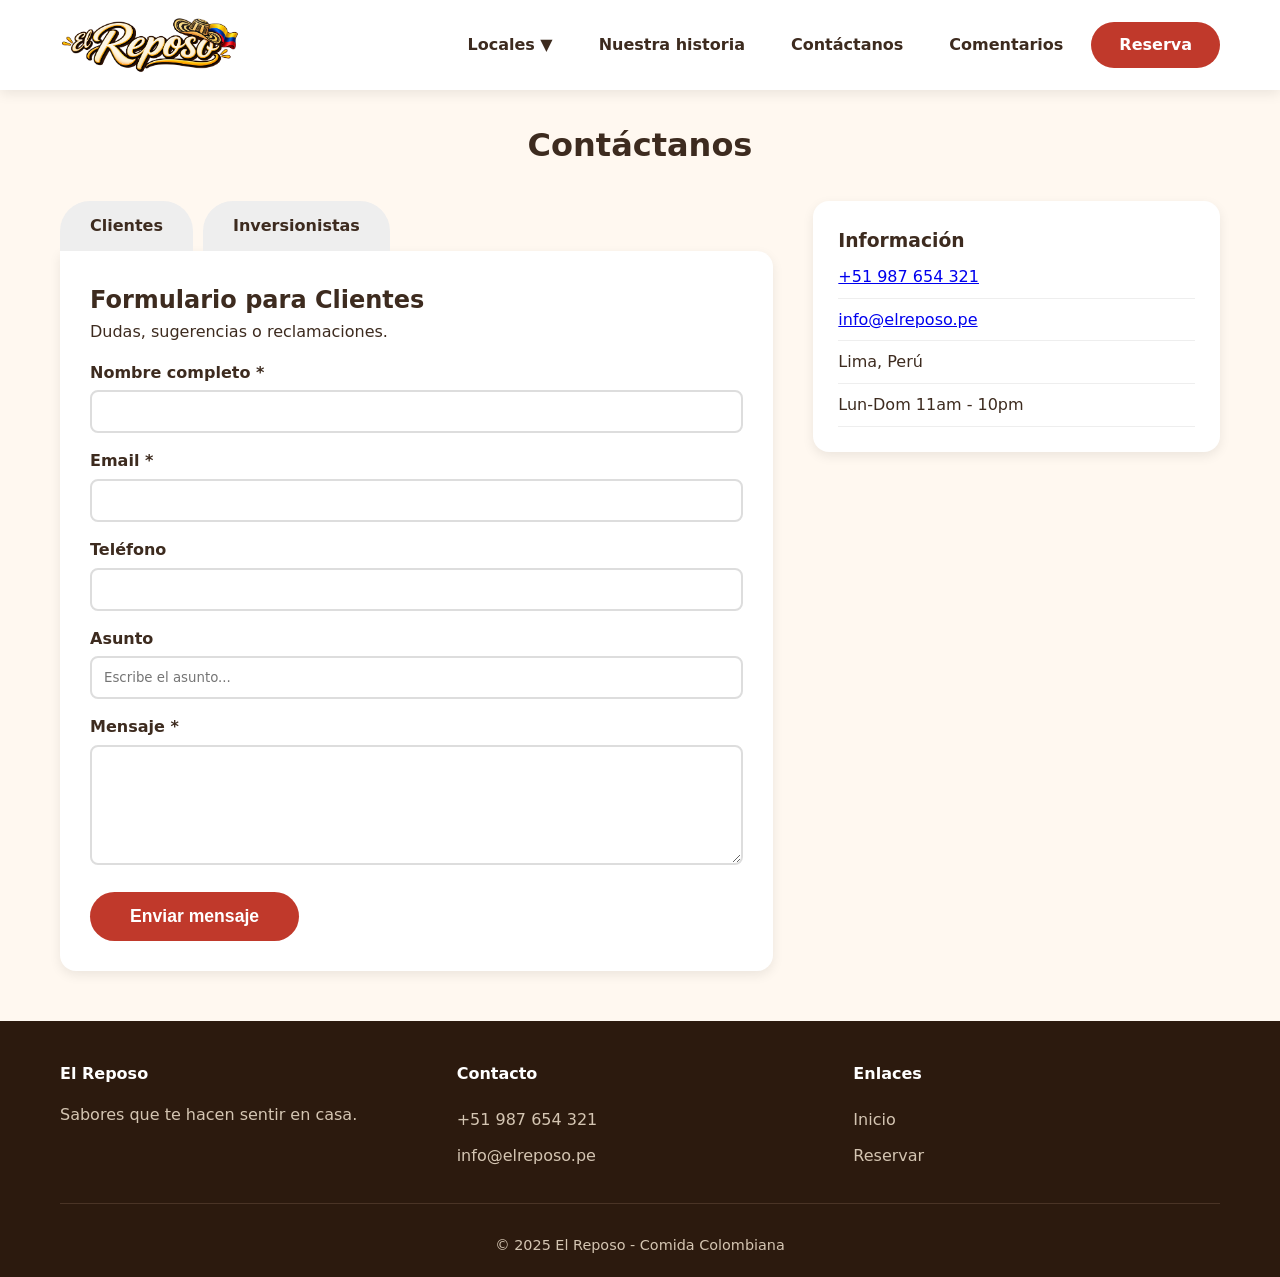
<file: restaurante/html/contacto.html>
<!DOCTYPE html>
<html lang="es">
<head>
    <meta charset="UTF-8">
    <meta name="viewport" content="width=device-width, initial-scale=1.0">
    <title>El Reposo | Contacto</title>
    <link rel="stylesheet" href="../css/base.css">
    <link rel="stylesheet" href="../css/contacto.css">
</head>
<body>
    <header>
        <div class="contenedor header-interno">
            <div class="logo">
                <a href="index.html">
                    <img src="../img/logo-elreposo.png" alt="El Reposo - Comida Colombiana">
                </a>
            </div>
            <nav>
                <ul>
                    <li>
                        <a href="locales.html">Locales ▼</a>
                        <ul class="submenu">
                            <li><a href="local-comas.html">Comas</a></li>
                            <li><a href="local-olivos.html">Los Olivos</a></li>
                            <li><a href="local-puente-piedra.html">Puente Piedra</a></li>
                        </ul>
                    </li>
                    <li><a href="historia.html">Nuestra historia</a></li>
                    <li><a href="contacto.html">Contáctanos</a></li>
                    <li><a href="comentarios.html">Comentarios</a></li>
                    <li><a href="reserva.html" class="btn-reserva"> Reserva</a></li>
                </ul>
            </nav>
        </div>
    </header>
    <main class="contenedor">
        <h1 style="text-align:center; margin:30px 0;">Contáctanos</h1>

        <div class="contacto-wrapper">
            <div class="contacto-formularios">
                <!-- INPUTS OCULTOS PARA PESTAÑAS -->
                <input type="radio" name="tabs" id="tab-clientes" checked class="tabs-input">
                <input type="radio" name="tabs" id="tab-inversion" class="tabs-input">

                <div style="display:flex; flex-wrap:wrap; gap:5px;">
                    <label for="tab-clientes" class="tabs-label"> Clientes</label>
                    <label for="tab-inversion" class="tabs-label"> Inversionistas</label>
                </div>

                <!-- CONTENIDO CLIENTES -->
                <div class="tab-content" id="contenido-clientes">
                    <h2>Formulario para Clientes</h2>
                    <p>Dudas, sugerencias o reclamaciones.</p>
                    <!-- action: enviará a clientes@elreposo.pe -->
                    <form action="#" method="POST">
                        <label>Nombre completo *</label>
                        <input type="text" name="nombre" required>

                        <label>Email *</label>
                        <input type="email" name="email" required>

                        <label>Teléfono</label>
                        <input type="tel" name="telefono">

                        <label>Asunto</label>
                        <input type="text" name="asunto" placeholder="Escribe el asunto...">

                        <label>Mensaje *</label>
                        <textarea name="mensaje" required></textarea>

                        <button type="submit" class="btn-enviar">Enviar mensaje</button>
                        <!-- <p style="font-size:0.8rem; color:#999;">Este formulario enviará a: clientes@elreposo.pe</p> -->
                    </form>
                </div>

                <!-- CONTENIDO INVERSIONISTAS -->
                <div class="tab-content" id="contenido-inversion">
                    <h2>Formulario para Inversionistas</h2>
                    <p>¿Quieres invertir con nosotros? Cuéntanos.</p>
                    <!-- action: enviará a inversion@elreposo.pe -->
                    <form action="#" method="POST">
                        <label>Nombre completo *</label>
                        <input type="text" name="nombre" required>

                        <label>Email *</label>
                        <input type="email" name="email" required>

                        <label>Teléfono *</label>
                        <input type="tel" name="telefono" required>

                        <label>Empresa o Razón Social</label>
                        <input type="text" name="empresa">

                        <label>Mensaje *</label>
                        <textarea name="mensaje" required></textarea>

                        <button type="submit" class="btn-enviar">Enviar propuesta</button>
                        <!-- <p style="font-size:0.8rem; color:#999;">Este formulario enviará a: inversion@elreposo.pe</p> -->
                    </form>
                </div>
            </div>

            <!-- INFO DE CONTACTO -->
            <aside class="contacto-info">
                <h3>Información</h3>
                <ul>
                    <li> <a href="tel:+51987654321">+51 987 654 321</a></li>
                    <li> <a href="mailto:info@elreposo.pe">info@elreposo.pe</a></li>
                    <li> Lima, Perú</li>
                    <li>Lun-Dom 11am - 10pm</li>
                </ul>
            </aside>
        </div>
    </main>
    <footer>
        <div class="contenedor">
            <div class="footer-grid">
                <div>
                    <h4>El Reposo</h4>
                    <p>Sabores que te hacen sentir en casa.</p>
                </div>
                <div>
                    <h4>Contacto</h4>
                    <ul>
                        <li><a href="tel:+51987654321"> +51 987 654 321</a></li>
                        <li><a href="mailto:info@elreposo.pe">info@elreposo.pe</a></li>
                    </ul>
                </div>
                <div>
                    <h4>Enlaces</h4>
                    <ul>
                        <li><a href="index.html">Inicio</a></li>
                        <li><a href="reserva.html">Reservar</a></li>
                    </ul>
                </div>
            </div>
            <div class="copy">&copy; 2025 El Reposo - Comida Colombiana</div>
        </div>
    </footer>
</body>
</html>
</file>
<file: restaurante/css/base.css>
/* ============================================================
   BASE.CSS
   ============================================================ */

/* ---------- RESET Y VARIABLES ---------- */
* {
    margin: 0;
    padding: 0;
    box-sizing: border-box;
}

:root {
    --color-fondo: #FFF8F0;
    --color-texto: #3D2B1F;
    --color-primario: #C0392B;
    --color-secundario: #F39C12;
    --color-blanco: #FFFFFF;
    --sombra: 0 4px 12px rgba(0, 0, 0, 0.08);
    --fuente: 'Segoe UI', system-ui, -apple-system, sans-serif;
}

body {
    font-family: var(--fuente);
    background-color: var(--color-fondo);
    color: var(--color-texto);
    line-height: 1.6;
}

/* ---------- CONTENEDOR PRINCIPAL ---------- */
.contenedor {
    max-width: 1200px;
    margin: 0 auto;
    padding: 0 20px;
}

/* ---------- HEADER ---------- */
header {
    background-color: var(--color-blanco);
    box-shadow: var(--sombra);
    padding: 15px 0;
    position: sticky;
    top: 0;
    z-index: 100;
}

.header-interno {
    display: flex;
    justify-content: space-between;
    align-items: center;
    flex-wrap: wrap;
}

/* --- LOGO (VERSIÓN TEXTO) --- */
.logo a {
    font-size: 2rem;
    font-weight: 700;
    color: var(--color-primario);
    text-decoration: none;
    letter-spacing: -1px;
}
.logo a:hover {
    color: var(--color-secundario);
}

/* --- LOGO (VERSIÓN IMAGEN) --- */
/* 🔥 NUEVO: Estilos para cuando uses imagen en vez de texto */
.logo img {
    height: 60px;          /* Ajusta esta altura según tu logo */
    width: auto;           /* Mantiene la proporción */
    display: block;
}
.logo a:hover img {
    opacity: 0.85;         /* Efecto sutil al pasar el mouse */
}

/* ---------- NAVEGACIÓN ---------- */
nav ul {
    list-style: none;
    display: flex;
    gap: 10px;
    align-items: center;
    flex-wrap: wrap;
}

nav ul li {
    position: relative;
}

nav ul li a {
    display: block;
    padding: 10px 18px;
    color: var(--color-texto);
    text-decoration: none;
    font-weight: 600;
    border-radius: 8px;
    transition: all 0.3s;
}
nav ul li a:hover {
    background-color: var(--color-fondo);
    color: var(--color-primario);
}

/* --- MENÚ DESPLEGABLE (DROPDOWN) PARA LOCALES --- */
nav ul li ul.submenu {
    display: none;
    position: absolute;
    top: 100%;
    left: 0;
    background: var(--color-blanco);
    box-shadow: var(--sombra);
    border-radius: 8px;
    min-width: 180px;
    padding: 8px 0;
    border-top: 3px solid var(--color-primario);
}
nav ul li:hover ul.submenu {
    display: block;
}
nav ul li ul.submenu li a {
    padding: 8px 20px;
    font-weight: 400;
}
nav ul li ul.submenu li a:hover {
    background-color: var(--color-fondo);
}

/* --- BOTÓN RESERVA (DESTACADO) --- */
.btn-reserva {
    background-color: var(--color-primario) !important;
    color: var(--color-blanco) !important;
    border-radius: 30px !important;
    padding: 10px 28px !important;
    transition: all 0.3s;
}
.btn-reserva:hover {
    background-color: var(--color-secundario) !important;
    color: var(--color-texto) !important;
}

/* ---------- FOOTER ---------- */
footer {
    background-color: #2C1A0E;
    color: #D4C5B2;
    padding: 40px 0 20px 0;
    margin-top: 50px;
}
footer .footer-grid {
    display: grid;
    grid-template-columns: repeat(auto-fit, minmax(200px, 1fr));
    gap: 30px;
}
footer h4 {
    color: var(--color-blanco);
    margin-bottom: 15px;
}
footer a {
    color: #D4C5B2;
    text-decoration: none;
}
footer a:hover {
    color: var(--color-secundario);
}
footer ul {
    list-style: none;
    padding: 0;
}
footer ul li {
    padding: 5px 0;
}
footer .copy {
    text-align: center;
    padding-top: 30px;
    border-top: 1px solid #4A3426;
    margin-top: 30px;
    font-size: 0.9rem;
}

/* ---------- UTILIDADES GENERALES ---------- */
.text-center {
    text-align: center;
}
.mt-30 {
    margin-top: 30px;
}
.mb-30 {
    margin-bottom: 30px;
}
</file>
<file: restaurante/css/contacto.css>
/* ========================================================
   CONTACTO.CSS - PESTAÑAS Y FORMULARIOS
   ======================================================== */

.contacto-wrapper {
    display: flex;
    gap: 40px;
    margin: 30px 0;
    flex-wrap: wrap;
}
.contacto-formularios {
    flex: 2;
    min-width: 300px;
}
.contacto-info {
    flex: 1;
    background: #fff;
    padding: 25px;
    border-radius: 16px;
    box-shadow: var(--sombra);
    align-self: flex-start;
}
.contacto-info ul {
    list-style: none;
    padding: 0;
}
.contacto-info ul li {
    padding: 8px 0;
    border-bottom: 1px solid #eee;
}

/* --- Pestañas (Radio Tabs) --- */
.tabs-input {
    display: none;
}
.tabs-label {
    display: inline-block;
    padding: 12px 30px;
    background: #eee;
    border-radius: 30px 30px 0 0;
    font-weight: 600;
    cursor: pointer;
    transition: 0.3s;
    margin-right: 5px;
}
.tabs-label:hover {
    background: #ddd;
}
#tab-clientes:checked ~ .tabs-label[for="tab-clientes"],
#tab-inversion:checked ~ .tabs-label[for="tab-inversion"] {
    background: var(--color-primario);
    color: #fff;
}
.tab-content {
    display: none;
    background: #fff;
    padding: 30px;
    border-radius: 0 16px 16px 16px;
    box-shadow: var(--sombra);
}
#tab-clientes:checked ~ .tab-content#contenido-clientes,
#tab-inversion:checked ~ .tab-content#contenido-inversion {
    display: block;
}

/* --- Formularios --- */
form label {
    display: block;
    font-weight: 600;
    margin-top: 15px;
}
form input, form textarea, form select {
    width: 100%;
    padding: 12px;
    border: 2px solid #ddd;
    border-radius: 8px;
    font-family: inherit;
    margin-top: 5px;
    transition: 0.3s;
}
form input:focus, form textarea:focus {
    border-color: var(--color-primario);
    outline: none;
}
form textarea {
    min-height: 120px;
    resize: vertical;
}
form .btn-enviar {
    background: var(--color-primario);
    color: #fff;
    border: none;
    padding: 14px 40px;
    border-radius: 30px;
    font-weight: 700;
    font-size: 1.1rem;
    cursor: pointer;
    margin-top: 20px;
    transition: 0.3s;
}
form .btn-enviar:hover {
    background: var(--color-secundario);
    color: var(--color-texto);
}
</file>
